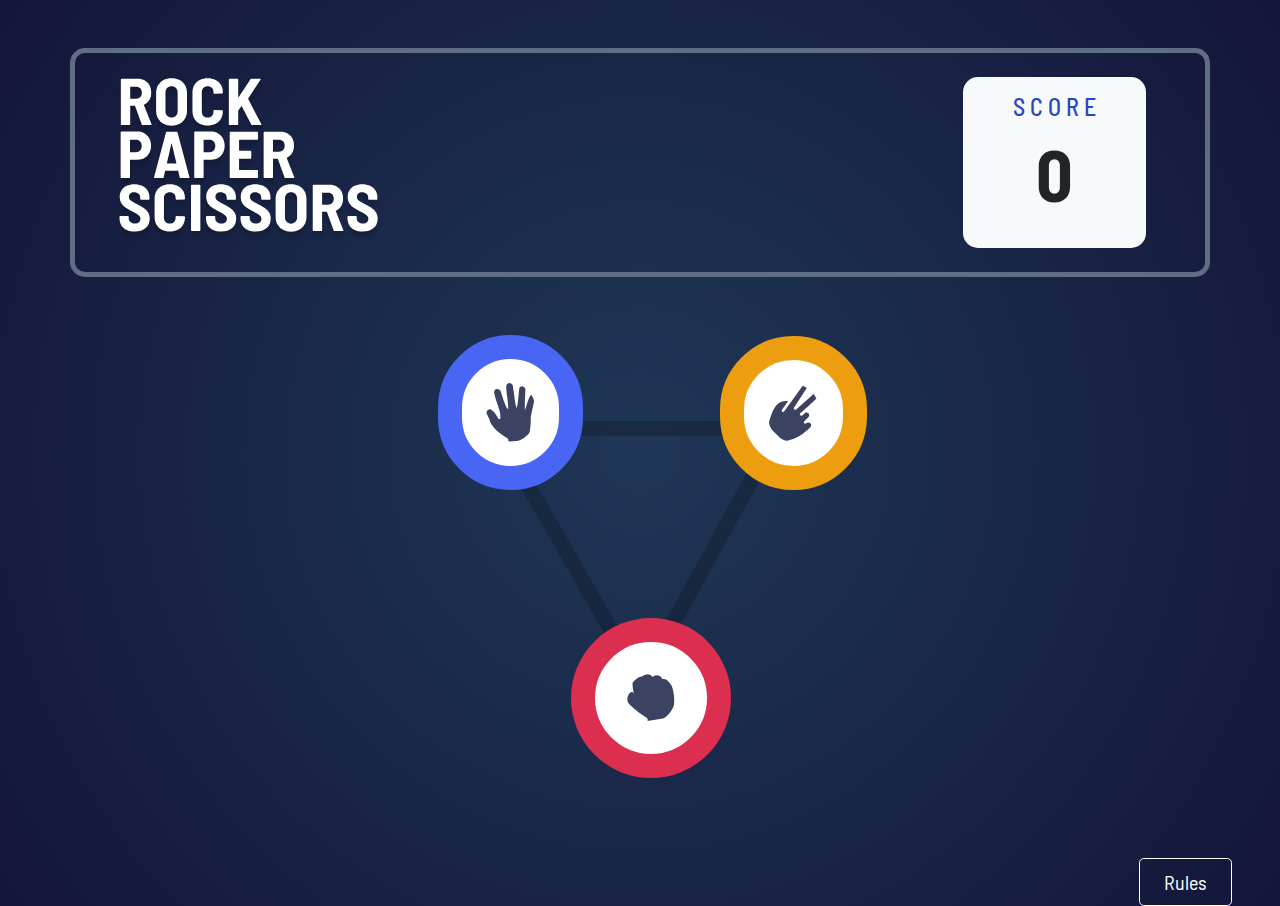
<file: index.html>
<!DOCTYPE html>
<html lang="en">
<head>
    <meta charset="UTF-8">
    <meta name="viewport" content="width=device-width, initial-scale=1.0">
    <!-- Font Awesome Linkage -->
    <link rel="stylesheet" href="https://cdnjs.cloudflare.com/ajax/libs/font-awesome/5.14.0/css/all.min.css" integrity="sha512-1PKOgIY59xJ8Co8+NE6FZ+LOAZKjy+KY8iq0G4B3CyeY6wYHN3yt9PW0XpSriVlkMXe40PTKnXrLnZ9+fkDaog==" crossorigin="anonymous" />
    <!-- Font Linkage -->
    <link href="https://fonts.googleapis.com/css2?family=Barlow+Semi+Condensed:ital,wght@0,600;0,700;1,600;1,700&display=swap" rel="stylesheet">
    <!-- Bootstrap CSS Linkage -->
    <link rel="stylesheet" href="https://stackpath.bootstrapcdn.com/bootstrap/4.5.2/css/bootstrap.min.css" integrity="sha384-JcKb8q3iqJ61gNV9KGb8thSsNjpSL0n8PARn9HuZOnIxN0hoP+VmmDGMN5t9UJ0Z" crossorigin="anonymous">
    <!-- CSS Linkage -->
    <link rel="stylesheet" type="text/css" href="css/style.css">
    <!-- Favicon -->
    <link rel="icon" type="image/png" sizes="32x32" href="./images/favicon-32x32.png">
    <title>Skill Safari | Rock, Paper, Scissors</title>
</head>
<body>

    <section class="my-5">
        <div class="container top bg-transparent">
            <div class="d-flex flex-row">
                <div class="col-9 my-auto my-md-0 px-0 px-md-auto">
                    <img src="images/logo.svg" alt="logo" class="img-fluid m-md-4 h-75">
                </div>
                <div class="col-3 col-md-2 bg-light score-block py-3 ml-md-5 my-4 px-0">
                    <h4 class="text-center score">S C O R E</h4>
                    <p id="score" class="display-3 text-center font-weight-bolder"></p>
                </div>
            </div>
        </div>
    </section>

    <section>
        <div class="container text-center">
            <img src="images/bg-triangle.svg" alt="triangle" class="triangle img-fluid">
            <div class="row">
                <div class="col-6">
                    <a href="step2.html"><img src="images/icon-paper.svg" alt="paper" class="paper img-fluid" id="paper"></a>
                </div>
                <div class="col-6">
                    <a href="step2.html"><img src="images/icon-scissors.svg" alt="scissors" class="scissors img-fluid" id="scissors"></a>
                </div>
            </div>
            <div class="col-6 mx-auto">
                <a href="step2.html"><img src="images/icon-rock.svg" alt="rock" class="rock img-fluid" id="rock"></a>
            </div>
        </div>
    </section>

    <section>
        <button type="button" class="btn btn-outline-dark btn-lg px-4 margin text-white float-right" data-toggle="modal" data-target="#modal-element">Rules</button>

        <div class="modal fade" id="modal-element" role="dialog">
            <div class="modal-dialog modal-dialog-centered" role="document">
                <div class="modal-content">
                    <div class="modal-header">
                        <h4 class="modal-title">RULES</h4>
                        <button type="button" class="close" data-dismiss="modal">
                            <span>&times;</span>
                        </button>
                    </div>
                    <div class="modal-body mx-auto">
                        <img src="images/image-rules.svg" alt="rules">
                    </div>
                </div>
            </div>
        </div>
    </section>
    
    <!-- Bootstrap Script Linkage -->
    <script src="https://code.jquery.com/jquery-3.5.1.slim.min.js" integrity="sha384-DfXdz2htPH0lsSSs5nCTpuj/zy4C+OGpamoFVy38MVBnE+IbbVYUew+OrCXaRkfj" crossorigin="anonymous"></script>
    <script src="https://cdn.jsdelivr.net/npm/popper.js@1.16.1/dist/umd/popper.min.js" integrity="sha384-9/reFTGAW83EW2RDu2S0VKaIzap3H66lZH81PoYlFhbGU+6BZp6G7niu735Sk7lN" crossorigin="anonymous"></script>
    <script src="https://stackpath.bootstrapcdn.com/bootstrap/4.5.2/js/bootstrap.min.js" integrity="sha384-B4gt1jrGC7Jh4AgTPSdUtOBvfO8shuf57BaghqFfPlYxofvL8/KUEfYiJOMMV+rV" crossorigin="anonymous"></script>
    <script src="Javascript/script.js"></script>
</body>
</html>
</file>
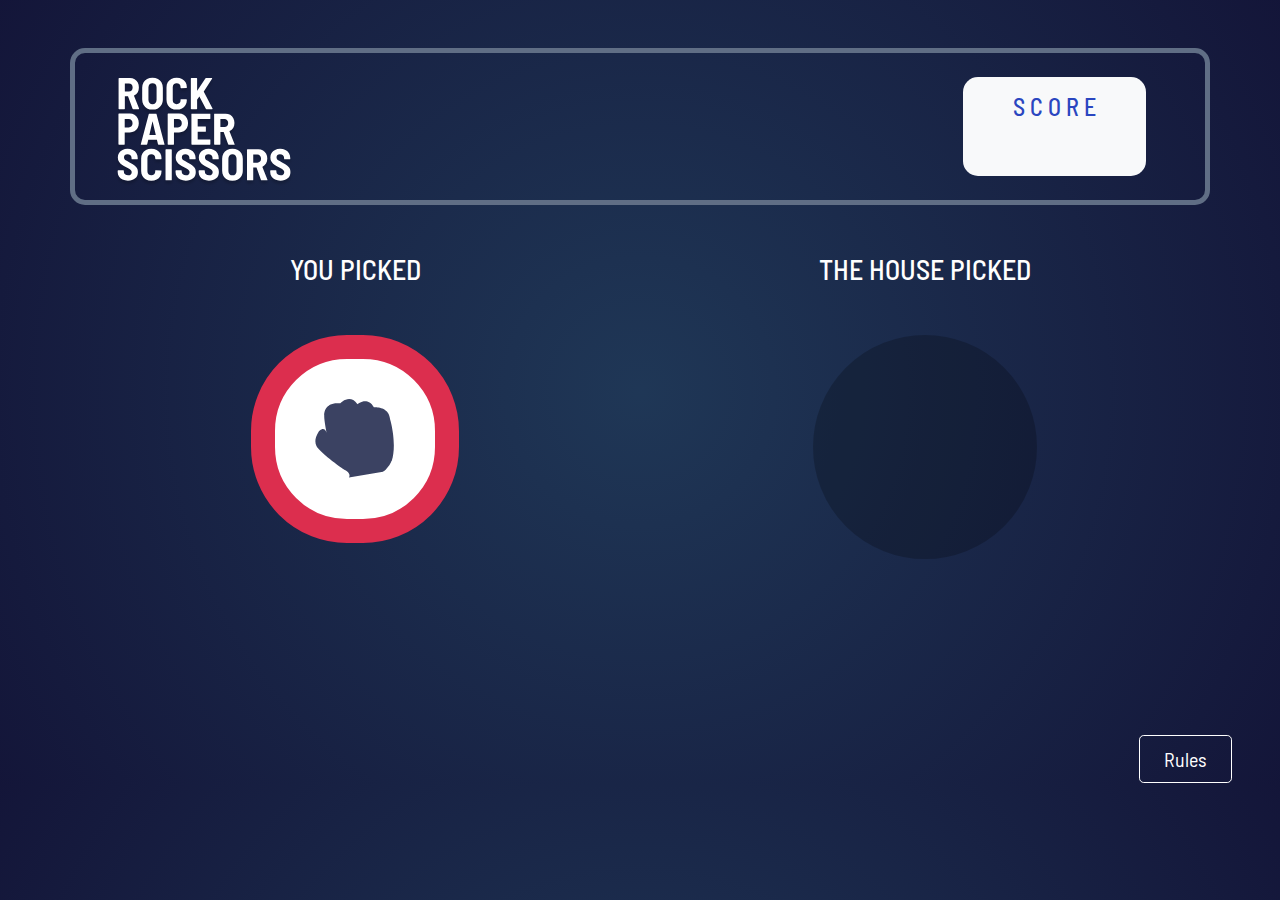
<file: step2.html>
<!DOCTYPE html>
<html lang="en">
<head>
    <meta charset="UTF-8">
    <meta name="viewport" content="width=device-width, initial-scale=1.0">
    <!-- Font Awesome Linkage -->
    <link rel="stylesheet" href="https://cdnjs.cloudflare.com/ajax/libs/font-awesome/5.14.0/css/all.min.css" integrity="sha512-1PKOgIY59xJ8Co8+NE6FZ+LOAZKjy+KY8iq0G4B3CyeY6wYHN3yt9PW0XpSriVlkMXe40PTKnXrLnZ9+fkDaog==" crossorigin="anonymous" />
    <!-- Font Linkage -->
    <link href="https://fonts.googleapis.com/css2?family=Barlow+Semi+Condensed:ital,wght@0,600;0,700;1,600;1,700&display=swap" rel="stylesheet">
    <!-- Bootstrap CSS Linkage -->
    <link rel="stylesheet" href="https://stackpath.bootstrapcdn.com/bootstrap/4.5.2/css/bootstrap.min.css" integrity="sha384-JcKb8q3iqJ61gNV9KGb8thSsNjpSL0n8PARn9HuZOnIxN0hoP+VmmDGMN5t9UJ0Z" crossorigin="anonymous">
    <!-- CSS Linkage -->
    <link rel="stylesheet" type="text/css" href="css/step2.css">
    <!-- Favicon -->
    <link rel="icon" type="image/png" sizes="32x32" href="./images/favicon-32x32.png">
    <title>Skill Safari | Rock, Paper, Scissors</title>
</head>
<body>

    <section class="my-5">
        <div class="container top bg-transparent">
            <div class="d-flex flex-row">
                <div class="col-9 my-auto my-md-0 px-0 px-md-auto">
                    <img src="images/logo.svg" alt="logo" class="img-fluid m-md-4 h-75">
                </div>
                <div class="col-3 col-md-2 bg-light score-block py-3 ml-md-5 my-4 px-0">
                    <h4 class="text-center score">S C O R E</h4>
                    <p id="score" class="display-3 text-center font-weight-bolder"></p>
                </div>
            </div>
        </div>
    </section>

    <section>
        <div class="container text-center">
            <div class="row">
                <div class="col-4 mx-auto order-1">
                    <div class="d-flex flex-column">
                        <div class="order-2 order-md-1">
                            <h3 id="titleOne" class="text-center text-white mt-4 mt-md-0 mb-5">YOU PICKED</h3>
                        </div>
                        <div id="one" class="order-1 order-md-2">
                            <img src="images/icon-paper.svg" alt="paper" id="userImg1" class="text-center paper d-none">
                            <img src="images/icon-scissors.svg" alt="scissors" id="userImg2" class="text-center scissors d-none">
                            <img src="images/icon-rock.svg" alt="rock" id="userImg3" class="text-center rock d-none">
                        </div>
                    </div>
                </div>
                <div id="lose" class="col-4 my-auto d-none">
                    <p class="display-4 text-white"><b>YOU LOSE</b></p>
                    <a href="index.html"><button type="button" class="btn btn-lg btn-light text-danger">PLAY AGAIN</button></a>
                </div>
                <div id="win" class="col-4 my-auto d-none">
                    <p class="display-4 text-white"><b>YOU WIN</b></p>
                    <a href="index.html"><button type="button" class="btn btn-lg btn-light text-danger">PLAY AGAIN</button></a>
                </div>
                <div id="tie" class="col-4 my-auto d-none">
                    <p class="display-4 text-white"><b>MATCH TIE</b></p>
                    <a href="index.html"><button type="button" class="btn btn-lg btn-light text-danger">PLAY AGAIN</button></a>
                </div>
                <div class="col-4 order-2 order-md-3 mx-auto">
                    <div class="d-flex flex-column">
                        <div class="order-2 order-md-1">
                            <h3 id="titleTwo" class="text-center text-white mb-5">THE HOUSE PICKED</h3>
                        </div>
                        <div id="two" class="order-1 order-md-2">
                            <p class="round mx-md-auto"></p>
                            <img src="images/icon-paper.svg" alt="paper" id="paper" class="d-none text-center paper">
                            <img src="images/icon-scissors.svg" alt="scissors" id="scissors" class="d-none text-center scissors">
                            <img src="images/icon-rock.svg" alt="rock" id="rock" class="d-none text-center rock">
                        </div>
                    </div>
                </div>
            </div>
        </div>
    </section>

    <section>
        <button type="button" class="btn btn-outline-dark btn-lg px-4 margin text-white float-right" data-toggle="modal" data-target="#modal-element">Rules</button>

        <div class="modal fade" id="modal-element" role="dialog">
            <div class="modal-dialog modal-dialog-centered" role="document">
                <div class="modal-content">
                    <div class="modal-header">
                        <h4 class="modal-title">RULES</h4>
                        <button type="button" class="close" data-dismiss="modal">
                            <span>&times;</span>
                        </button>
                    </div>
                    <div class="modal-body mx-auto">
                        <img src="images/image-rules.svg" alt="rules">
                    </div>
                </div>
            </div>
        </div>
    </section>
    
    <!-- Bootstrap Script Linkage -->
    <script src="https://code.jquery.com/jquery-3.5.1.slim.min.js" integrity="sha384-DfXdz2htPH0lsSSs5nCTpuj/zy4C+OGpamoFVy38MVBnE+IbbVYUew+OrCXaRkfj" crossorigin="anonymous"></script>
    <script src="https://cdn.jsdelivr.net/npm/popper.js@1.16.1/dist/umd/popper.min.js" integrity="sha384-9/reFTGAW83EW2RDu2S0VKaIzap3H66lZH81PoYlFhbGU+6BZp6G7niu735Sk7lN" crossorigin="anonymous"></script>
    <script src="https://stackpath.bootstrapcdn.com/bootstrap/4.5.2/js/bootstrap.min.js" integrity="sha384-B4gt1jrGC7Jh4AgTPSdUtOBvfO8shuf57BaghqFfPlYxofvL8/KUEfYiJOMMV+rV" crossorigin="anonymous"></script>
    <script src="Javascript/step2.js"></script>
</body>
</html>
</file>
<file: css/style.css>
*{
    margin: 0;
    padding: 0;
}

body{
    font-family: 'Barlow Semi Condensed', sans-serif;
    background: radial-gradient(circle, hsl(214, 47%, 23%), hsl(237, 49%, 15%));
}

.top{
    border: 5px solid hsl(217, 16%, 45%);
    border-radius: 15px;
}

.score{
    color: hsl(229, 64%, 46%);
}

.score-block{
    border-radius: 15px;
}

.triangle{
    position: relative;
    margin-top: 6rem;
}

.paper{
    position: absolute;
    bottom: 13rem;
    left: 23rem;
    background-color: white;
    padding: 1.5rem;
    border-radius: 120px;
    border: 1.5rem solid hsl(230, 89%, 62%);
}

.scissors{
    position: absolute;
    left: 5rem;
    bottom: 13rem;
    background-color: white;
    padding: 1.5rem;
    border-radius: 120px;
    border: 1.5rem solid hsl(39, 89%, 49%);
}

.rock{
    position: absolute;
    top: -5rem;
    left: 13rem;
    background-color: white;
    padding: 2rem;
    border-radius: 6rem;
    border: 1.5rem solid hsl(349, 71%, 52%);
}

.margin{
    margin: 10rem 3rem 0rem 0rem;
    border: 1px solid white;
}

@media screen and (max-width:375px){

    .top{
        margin: 0rem 1.8rem;
        width: 20rem;
    }

    #score{
        font-size: 2rem;
    }
    
    .score{
        font-size: 0.9rem;
    }

    .triangle{
        width: 15rem;
    }
    
    .paper{
        bottom: 10rem;
        left: 1rem;
        border: 1rem solid hsl(230, 89%, 62%);
    }
    
    .scissors{
        left: 2.5rem;
        bottom: 10rem;
        border: 1rem solid hsl(39, 89%, 49%);
    }
    
    .rock{
        left: 1rem;
        border: 1rem solid hsl(349, 71%, 52%);
    }

    .margin{
        margin-right: 8rem;
    }

}
</file>
<file: css/step2.css>
*{
    margin: 0;
    padding: 0;
}

body{
    font-family: 'Barlow Semi Condensed', sans-serif;
    background: radial-gradient(circle, hsl(214, 47%, 23%), hsl(237, 49%, 15%));
    overflow-x: hidden;
}

.top{
    border: 5px solid hsl(217, 16%, 45%);
    border-radius: 15px;
}

.score{
    color: hsl(229, 64%, 46%);
}

.score-block{
    border-radius: 15px;
}

.paper{
    width: 13rem;
    background-color: white;
    padding: 2.5rem;
    border-radius: 120px;
    border: 1.5rem solid hsl(230, 89%, 62%);
}

.scissors{
    width: 13rem;
    background-color: white;
    padding: 2.5rem;
    border-radius: 120px;
    border: 1.5rem solid hsl(39, 89%, 49%);
}

.rock{
    width: 13rem;
    background-color: white;
    padding: 2.5rem;
    border-radius: 6rem;
    border: 1.5rem solid hsl(349, 71%, 52%);
}

.round{
    border: 7rem solid #00000038;
    width: 4rem;
    border-radius: 42rem;
}

.effect2{
    background: repeating-radial-gradient(circle, hsl(214deg 11% 41% / 0%), hsl(237deg 26% 89% / 18%));
    border-radius: 17rem;
    width: 17rem;
    padding: 2rem;
}

.effect1{
    background: repeating-radial-gradient(circle, hsl(214deg 11% 41% / 0%), hsl(237deg 26% 89% / 13%));
    border-radius: 13rem;
    width: 23rem;
    padding: 3rem;
}

.effect{
    order: 2;
    background: repeating-radial-gradient(circle, hsl(214deg 11% 41% / 0%), hsl(252deg 26% 89% / 8%));
    border-radius: 15rem;
    width: 27rem;
    padding: 2rem;
    margin-top: -7rem;
    margin-left: -2rem;
}

.margin{
    margin: 10rem 3rem 0rem 0rem;
    border: 1px solid white;
}

.respTitle1{
    bottom: 0rem;
    left: 8rem;
}

.respTitle2{
    bottom: 0rem;
    left: 5rem;
}

@media screen and (max-width:375px){

    .top{
        margin: 0rem 1.8rem;
        width: 20rem;
    }

    #score{
        font-size: 2rem;
    }
    
    .score{
        font-size: 0.9rem;
    }
    
    .responsiveUser{
        width: 8rem;
        padding: 2rem;
    }

    .responsiveComputer{
        width: 8rem;
        padding: 2rem;
    }

    .paper{
        border: 1rem solid hsl(230, 89%, 62%);
    }

    .round{
        border: 4.3rem solid #00000038;
        margin-left: -1rem;
        margin-top: -0.2rem;
    }

    .effect2{
        width: 12rem;
    }
    
    .effect1{
        width: 18rem;
    }
    
    .effect{
        order: 1;
        width: 22rem;
        margin-left: -8rem;
    }

    .scissors{
        border: 1rem solid hsl(39, 89%, 49%);
    }
    
    .rock{
        border: 1rem solid hsl(349, 71%, 52%);
    }

    .margin{
        margin-right: 8.7rem;
    }

    .row h3{
        font-size: 1rem;
    }

    .respTitle1{
        position: absolute;
        left: 2rem;
        bottom: 1rem;
    }
    
    .respTitle2{
        position: absolute;
        left: 1rem;
    }
}
</file>
